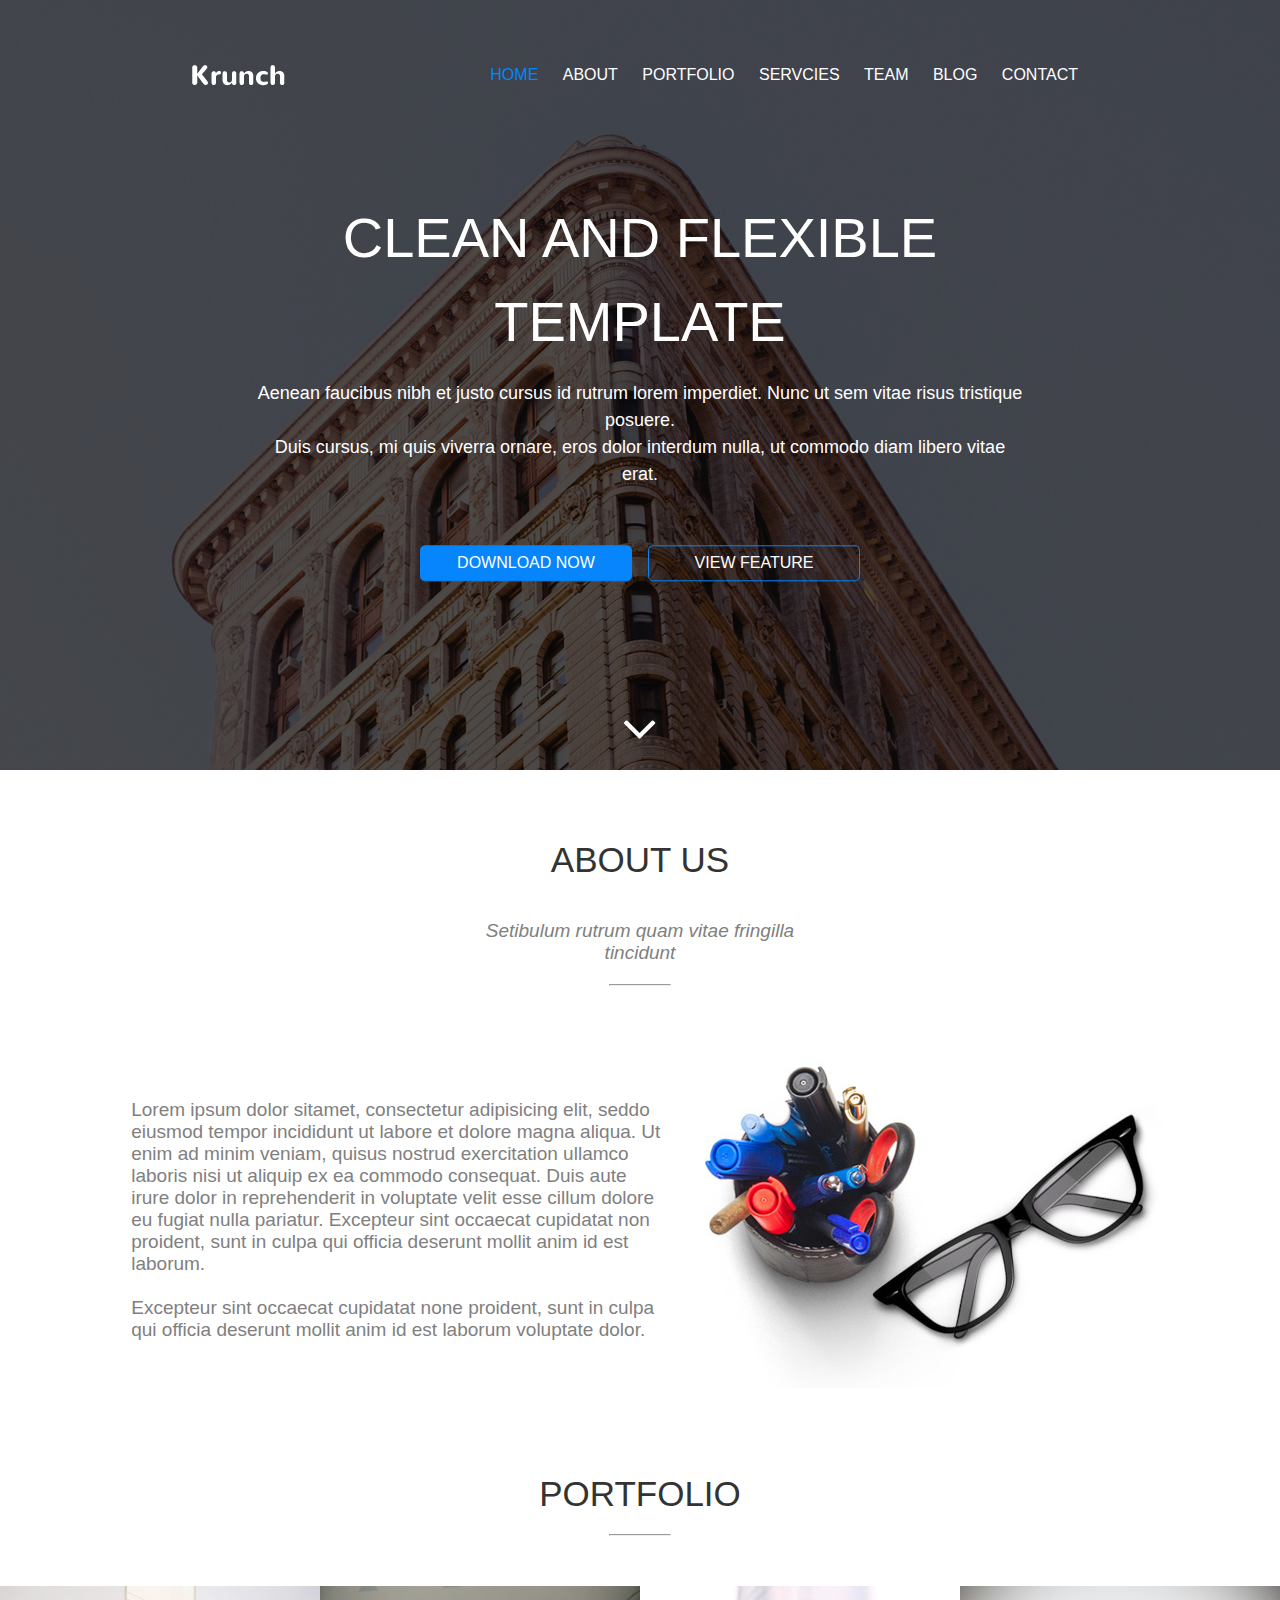
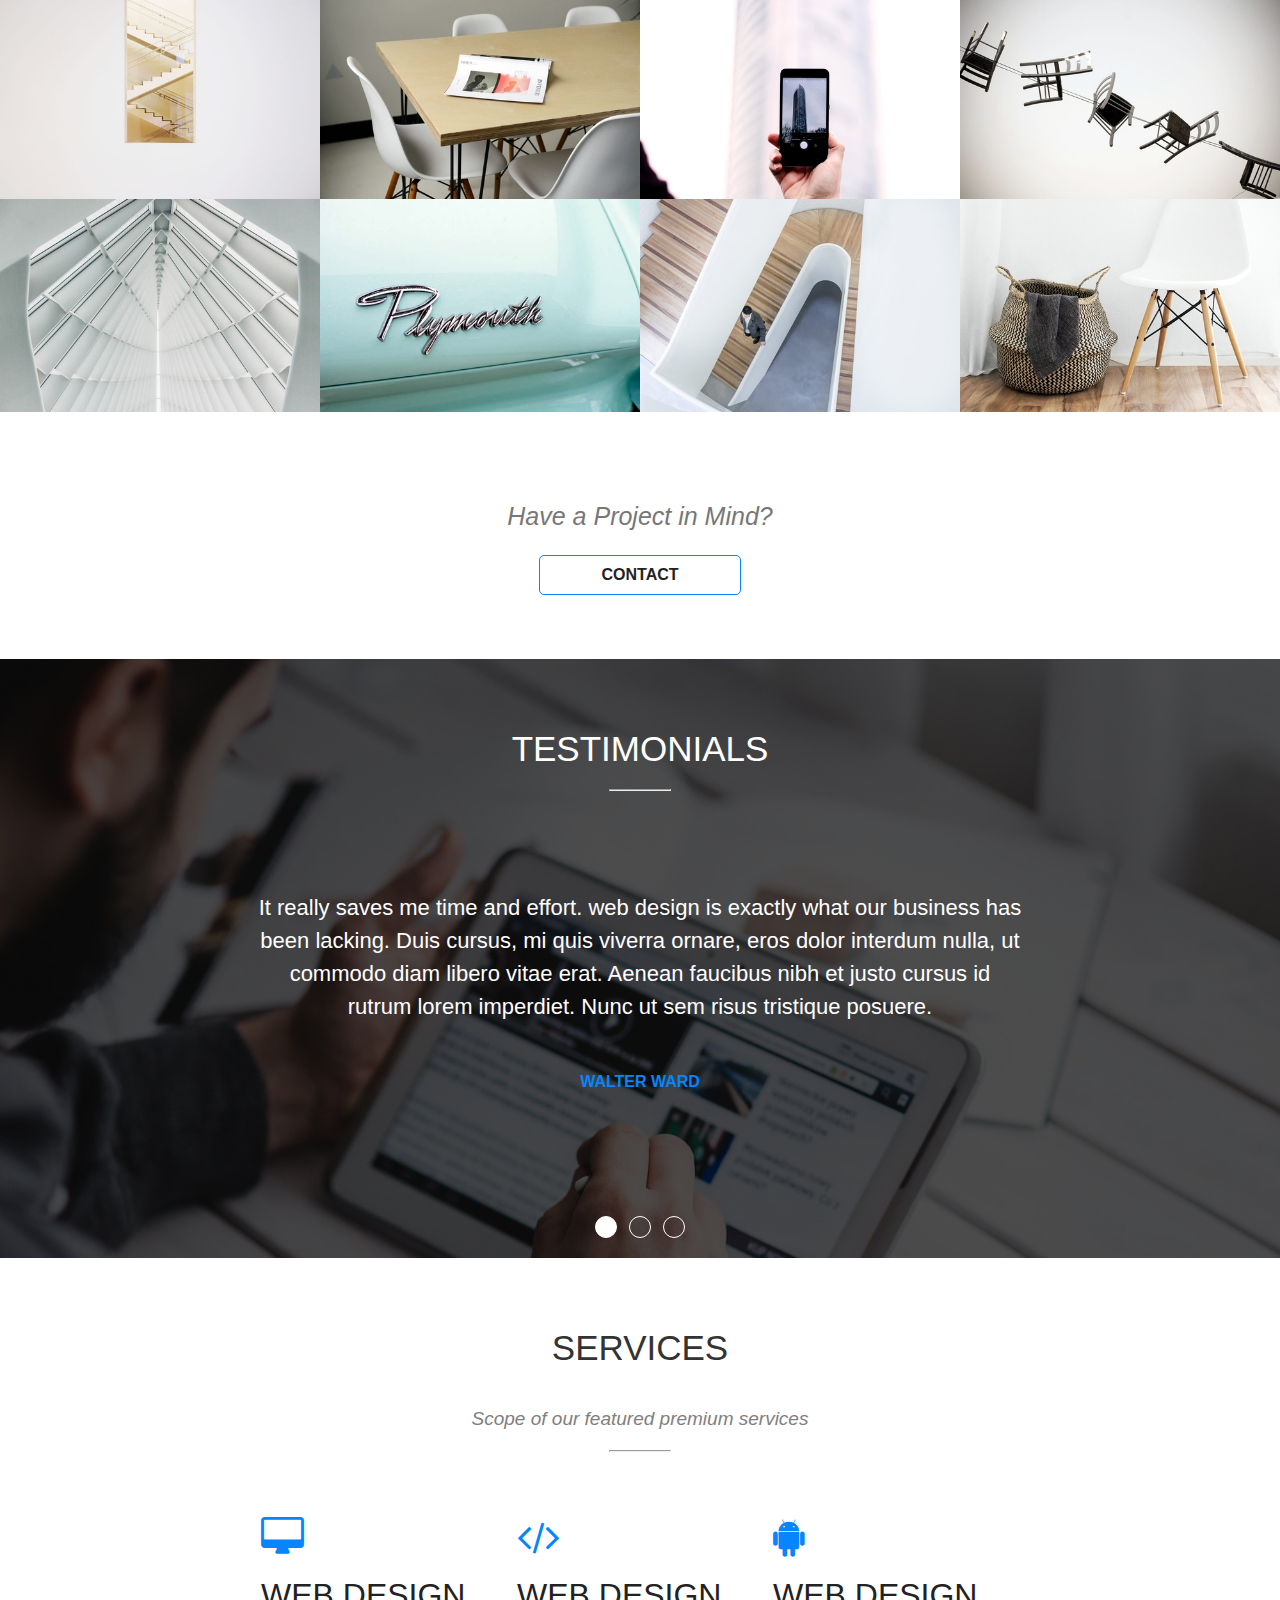
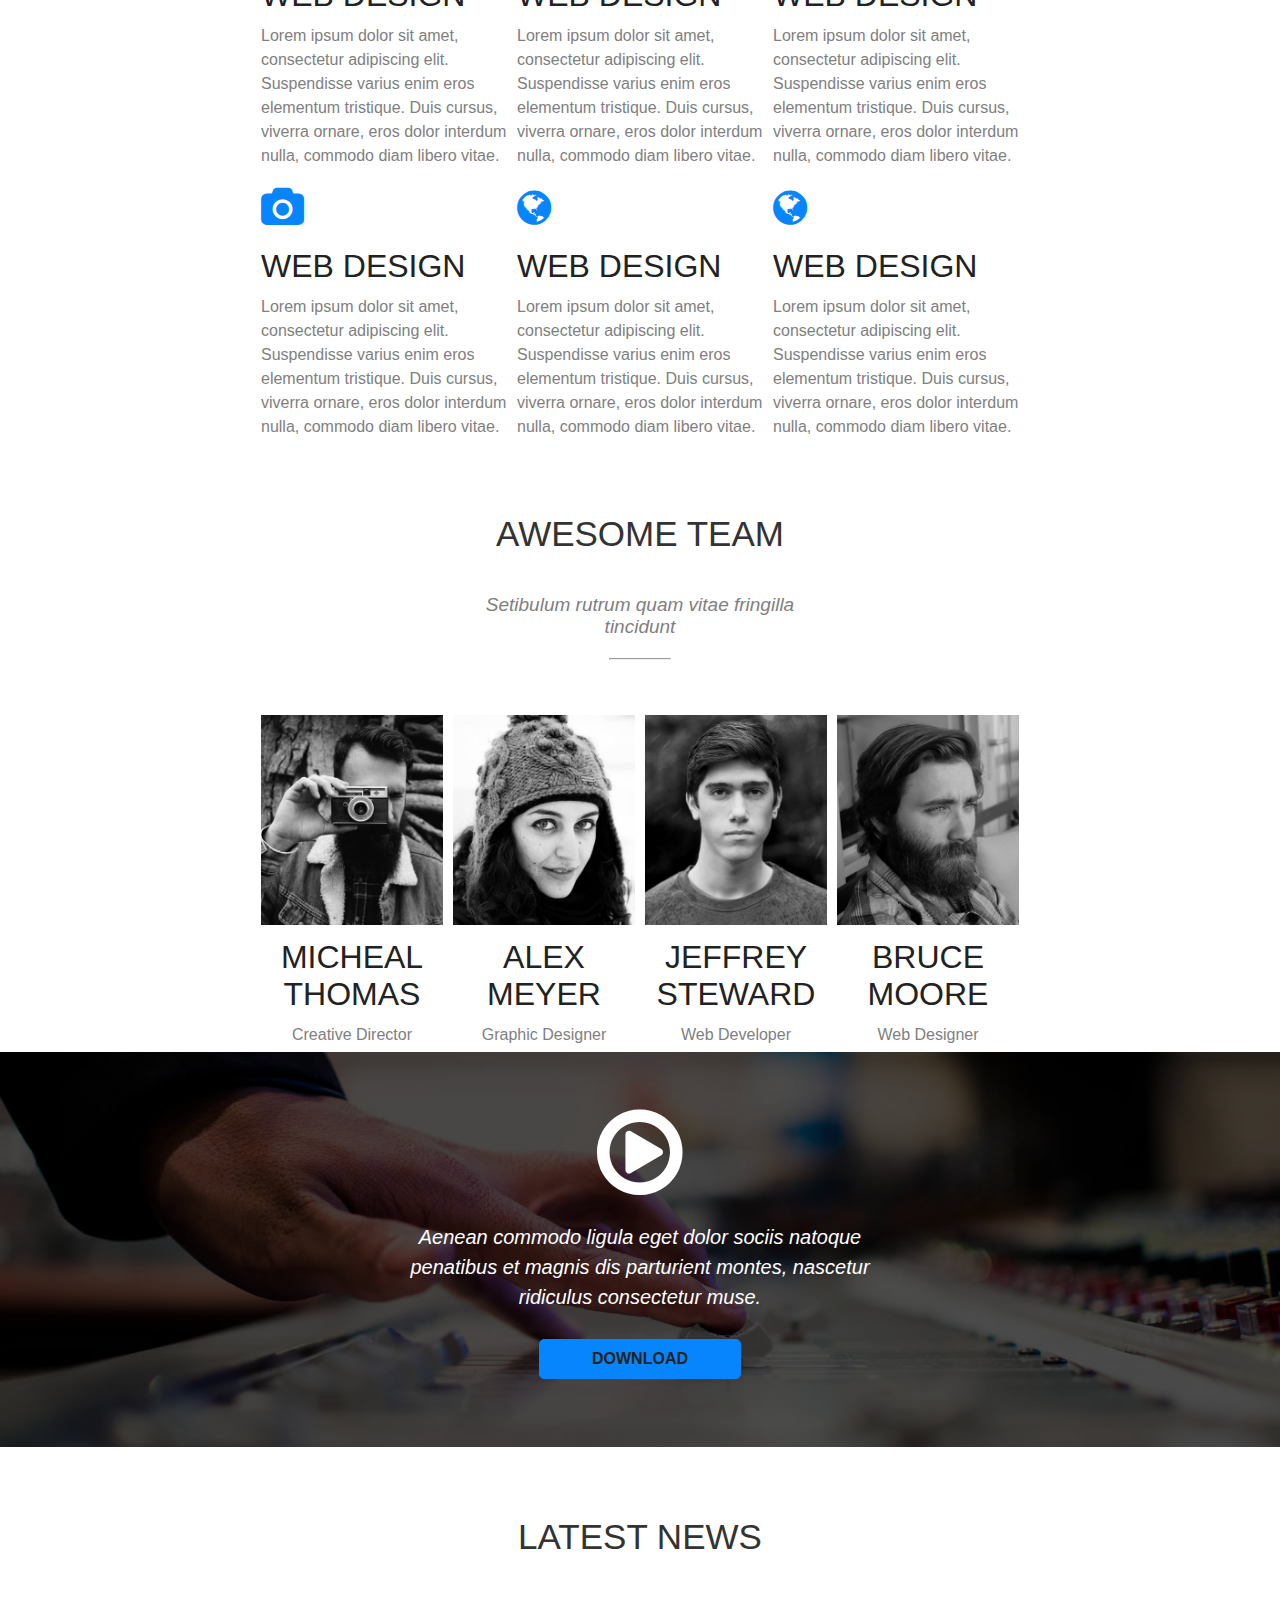
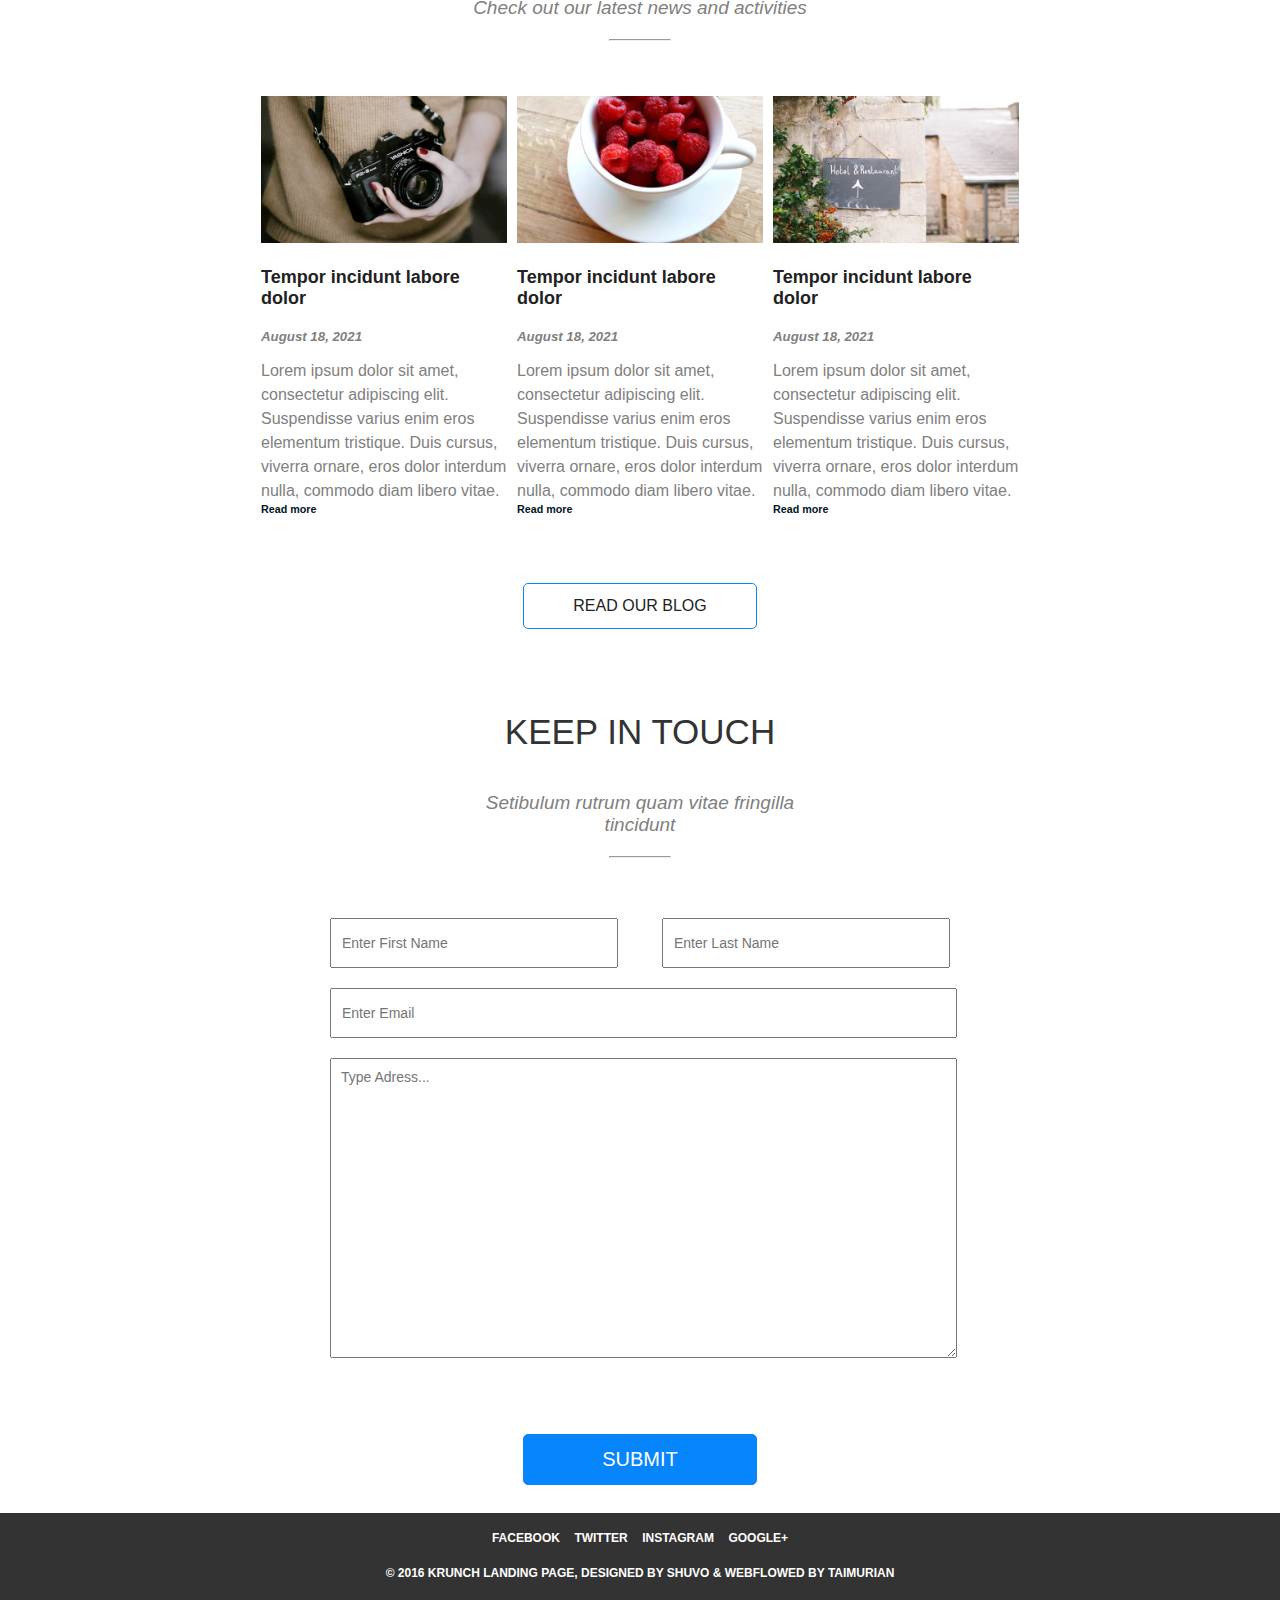
<file: Krunch/index.html>
<!DOCTYPE html>
<html lang="en">

<head>
    <meta charset="UTF-8">
    <meta http-equiv="X-UA-Compatible" content="IE=edge">
    <meta name="viewport" content="width=device-width, initial-scale=1.0">
    <link rel="stylesheet" href="style.css">
    <script src=script.js></script>
    <link rel="stylesheet" href="http://maxcdn.bootstrapcdn.com/font-awesome/4.3.0/css/font-awesome.min.css">
    <link rel="stylesheet" href="http://fortawesome.github.io/Font-Awesome/assets/font-awesome/css/font-awesome.css">
    <title>Krunch</title>
</head>

<body>

    <section class="header">
        <div class="bar">
            <i class="fa fa-bars new" onclick="displayMenu()"></i>
        </div>

        <div class="nav-bar">
            <img src="images/logo.png" alt="">


            <div class="nav-links">
                <nav>
                    <ul id="menuul">
                        <li><a href="#" id="home">HOME</a></li>
                        <li><a href="#">ABOUT</a></li>
                        <li><a href="#">PORTFOLIO</a></li>
                        <li><a href="#">SERVCIES</a></li>
                        <li><a href="#">TEAM</a></li>
                        <li><a href="#">BLOG</a></li>
                        <li><a href="#">CONTACT</a></li>
                    </ul>
                </nav>
            </div>
        </div>

        <div class="block">
            <h1>CLEAN AND FLEXIBLE TEMPLATE</h1>
            <p>Aenean faucibus nibh et justo cursus id rutrum lorem imperdiet. Nunc ut sem vitae risus tristique
                posuere.
                <br>Duis cursus, mi quis viverra ornare, eros dolor interdum nulla, ut commodo diam libero vitae erat.
            </p>
            <div class="box">
                <a href="#" class="btn dn">DOWNLOAD NOW</a>
                <a href="#" class="btn vf">VIEW FEATURE</a>

            </div>

        </div>
        <div class="ar-icon">
            <a href="" class="arrow"><i class="fa fa-angle-down"></i></a>
        </div>

    </section>

    <section class="about">
        <div class="title">
            <h1>ABOUT US</h1>
            <P>Setibulum rutrum quam vitae fringilla tincidunt</P>
            <hr>
        </div>
        <div class="ban">
            <p>Lorem ipsum dolor sitamet, consectetur adipisicing elit, seddo eiusmod tempor incididunt ut labore et
                dolore magna aliqua. Ut enim ad minim veniam, quisus nostrud exercitation ullamco laboris nisi ut
                aliquip ex ea commodo consequat. Duis aute irure dolor in reprehenderit in voluptate velit esse cillum
                dolore eu fugiat nulla pariatur. Excepteur sint occaecat cupidatat non proident, sunt in culpa qui
                officia deserunt mollit anim id est laborum.<br>
                <br>
                Excepteur sint occaecat cupidatat none proident, sunt in culpa qui officia deserunt mollit anim id est
                laborum voluptate dolor.
            </p>

            <img src="images/abouts.jpg" alt="">
        </div>

    </section>

    <section class="portfolio">
        <div class="title">
            <h1>PORTFOLIO</h1>
            <hr>
        </div>

        <div class="gallery">
            <div class="pair">

                <div class="pic">
                    <img src="images/p1.jpeg">
                    <div class="overlay">
                        <h1>GRAPHIC DESIGN</h1>
                    </div>
                </div>

                <div class="pic">
                    <img src="images/p2.jpeg">
                    <div class="overlay">
                        <h1>PRINT DESIGN</h1>
                    </div>
                </div>

            </div>

            <div class="pair">
                <div class="pic">
                    <img src="images/p3.jpeg">
                    <div class="overlay">
                        <h1>MOBILE APPS</h1>
                    </div>
                </div>
                <div class="pic">
                    <img src="images/p4.jpeg">
                    <div class="overlay">
                        <h1>3D DRAWING</h1>
                    </div>
                </div>

            </div>
        </div>
        <div class="gallery">
            <div class="pair">
                <div class="pic">
                    <img src="images/p5.jpeg">
                    <div class="overlay">
                        <h1>INTERIOR DESIGN</h1>
                    </div>

                </div>
                <div class="pic">
                    <img src="images/p6.jpeg">
                    <div class="overlay">
                        <h1>WEB DESIGN</h1>
                    </div>
                </div>

            </div>

            <div class="pair">
                <div class="pic">
                    <img src="images/p7.jpeg">
                    <div class="overlay">
                        <h1>GRAPHIC DESIGN</h1>
                    </div>
                </div>

                <div class="pic">
                    <img src="images/p8.jpeg">
                    <div class="overlay">
                        <h1>HOME DESIGN</h1>
                    </div>
                </div>

            </div>


        </div>
        <div class="title">
            <h1 class="que">Have a Project in Mind?</h1>
            <div class="box">
                <a href="#" class="btn vf">CONTACT</a>
            </div>

        </div>


    </section>

    <section class="testimonial">
        <div class="title" id="test">
            <h1>TESTIMONIALS</h1>
            <hr>
        </div>

        <div class="para n">
            <p>It really saves me time and effort. web design is exactly what our business has been lacking. Duis
                cursus, mi quis viverra ornare, eros dolor interdum nulla, ut commodo diam libero vitae erat. Aenean
                faucibus nibh et justo cursus id rutrum lorem imperdiet. Nunc ut sem risus tristique posuere.</p>
            <span>WALTER WARD</span>
        </div>
        <div class="para">
            <p>It really saves me time and effort. web design is exactly what our business has been lacking. Duis la, ut
                commodo diam libero vitae erat. Aenean faucibus nibh et justo cursus id rutrum lorem imperdiet. Nunc ut
                sem risus tristique posuere.</p>
            <span>MC DOWNLOAD</span>
        </div>
        <div class="para">
            <p>It really saves me time and effort. web design is exactly what our business has been lacking. Duis
                cursus, mi quis viverra ornare, eros dolor interdum nulla, ut commodo diam libero vitae erat. Aenean
                faucibus nibh et justo cursus id rutrum lorem imperdiet. Nunc ut sem risus tristique posuere.</p>
            <span>DAVID SIMPHON</span>
        </div>

        <div class="navi">
            <div class="cir active" onclick="currentSlide(1)">

            </div>
            <div class="cir" onclick="currentSlide(2)">

            </div>
            <div class="cir" onclick="currentSlide(3)">

            </div>
        </div>
    </section>

    <section class="service">
        <div class="title">
            <h1>SERVICES</h1>
            <P>Scope of our featured premium services</P>
            <hr>
        </div>

        <div class="cards">
            <div class="card">
                <i class="fa fa-desktop blue" aria-hidden="true"></i>
                <h1>WEB DESIGN</h1>
                <P>Lorem ipsum dolor sit amet, consectetur adipiscing elit. Suspendisse varius enim eros elementum
                    tristique. Duis cursus, viverra ornare, eros dolor interdum nulla, commodo diam libero vitae.</P>
            </div>
            <div class="card">
                <i class="fa fa-code blue" aria-hidden="true"></i>
                <h1>WEB DESIGN</h1>
                <P>Lorem ipsum dolor sit amet, consectetur adipiscing elit. Suspendisse varius enim eros elementum
                    tristique. Duis cursus, viverra ornare, eros dolor interdum nulla, commodo diam libero vitae.</P>
            </div>
            <div class="card">
                <i class="fa fa-android blue" aria-hidden="true"></i>
                <h1>WEB DESIGN</h1>
                <P>Lorem ipsum dolor sit amet, consectetur adipiscing elit. Suspendisse varius enim eros elementum
                    tristique. Duis cursus, viverra ornare, eros dolor interdum nulla, commodo diam libero vitae.</P>
            </div>
        </div>

        <div class="cards">
            <div class="card">
                <i class="fa fa-camera blue" aria-hidden="true"></i>
                <h1>WEB DESIGN</h1>
                <P>Lorem ipsum dolor sit amet, consectetur adipiscing elit. Suspendisse varius enim eros elementum
                    tristique. Duis cursus, viverra ornare, eros dolor interdum nulla, commodo diam libero vitae.</P>
            </div>
            <div class="card">
                <i class="fa fa-globe blue" aria-hidden="true"></i>
                <h1>WEB DESIGN</h1>
                <P>Lorem ipsum dolor sit amet, consectetur adipiscing elit. Suspendisse varius enim eros elementum
                    tristique. Duis cursus, viverra ornare, eros dolor interdum nulla, commodo diam libero vitae.</P>
            </div>
            <div class="card">
                <i class="fa fa-globe blue" aria-hidden="true"></i>
                <h1>WEB DESIGN</h1>
                <P>Lorem ipsum dolor sit amet, consectetur adipiscing elit. Suspendisse varius enim eros elementum
                    tristique. Duis cursus, viverra ornare, eros dolor interdum nulla, commodo diam libero vitae.</P>
            </div>
        </div>

    </section>

    <section class="team">
        <div class="title">
            <h1>AWESOME TEAM</h1>
            <P>Setibulum rutrum quam vitae fringilla tincidunt</P>
            <hr>
        </div>

        <div class="cards">
            <div class="card profile">
                <div class="cont">
                    <img src="images/micheal.jpg" alt="">
                    <div class="overlay">
                        <div class="somo">
                            <i class="fa fa-facebook-official" aria-hidden="true"></i>
                            <i class="fa fa-twitter" aria-hidden="true"></i>
                            <i class="fa fa-linkedin" aria-hidden="true"></i>
                        </div>
                    </div>
                </div>
                <h1>MICHEAL THOMAS</h1>
                <P>Creative Director</P>
            </div>

            <div class="card profile">
                <div class="cont">
                    <img src="images/alexa.jpg" alt="">
                    <div class="overlay">
                        <div class="somo">
                            <i class="fa fa-facebook-official" aria-hidden="true"></i>
                            <i class="fa fa-twitter" aria-hidden="true"></i>
                            <i class="fa fa-linkedin" aria-hidden="true"></i>
                        </div>
                    </div>
                </div>
                <h1>ALEX MEYER</h1>
                <P>Graphic Designer</P>
            </div>

            <div class="card profile">
                <div class="cont">
                    <img src="images/jef.jpg" alt="">
                    <div class="overlay">
                        <div class="somo">
                            <i class="fa fa-facebook-official" aria-hidden="true"></i>
                            <i class="fa fa-twitter" aria-hidden="true"></i>
                            <i class="fa fa-linkedin" aria-hidden="true"></i>
                        </div>
                    </div>
                </div>

                <h1>JEFFREY STEWARD</h1>
                <P>Web Developer</P>
            </div>

            <div class="card profile">
                <div class="cont">
                    <img src="images/bruce.jpg">
                    <div class="overlay">
                        <div class="somo">
                            <i class="fa fa-facebook-official" aria-hidden="true"></i>
                            <i class="fa fa-twitter" aria-hidden="true"></i>
                            <i class="fa fa-linkedin" aria-hidden="true"></i>
                        </div>
                    </div>
                </div>
                <h1>BRUCE MOORE</h1>
                <P>Web Designer</P>
            </div>

        </div>

    </section>

    <section class="video">
        <div class="wrap">
            <div class="title wh">
                <i class="fa fa-play-circle-o" aria-hidden="true"></i>
                <p>Aenean commodo ligula eget dolor sociis natoque penatibus et magnis
                    dis parturient montes, nascetur ridiculus consectetur muse.</p>

                <div class="box">
                    <a href="#" class="btn dn">DOWNLOAD</a>
                </div>

            </div>

        </div>

    </section>

    <section class="news">
        <div class="title">
            <h1>LATEST NEWS</h1>
            <P>Check out our latest news and activities</P>
            <hr>
        </div>

        <div class="cards">
            <div class="card">
                <img src="images/cam.jpg" alt="">
                <h3>Tempor incidunt labore dolor</h3>
                <h5>August 18, 2021</h5>
                <P>Lorem ipsum dolor sit amet, consectetur adipiscing elit. Suspendisse varius enim eros elementum
                    tristique. Duis cursus, viverra ornare, eros dolor interdum nulla, commodo diam libero vitae.</P>
                <h6>Read more</h6>
            </div>
            <div class="card">
                <img src="images/cup.jpg" alt="">
                <h3>Tempor incidunt labore dolor</h3>
                <h5>August 18, 2021</h5>
                <P>Lorem ipsum dolor sit amet, consectetur adipiscing elit. Suspendisse varius enim eros elementum
                    tristique. Duis cursus, viverra ornare, eros dolor interdum nulla, commodo diam libero vitae.</P>

                <h6>Read more</h6>
            </div>
            <div class="card">
                <img src="images/board.jpg" alt="">
                <h3>Tempor incidunt labore dolor</h3>
                <h5>August 18, 2021</h5>
                <P>Lorem ipsum dolor sit amet, consectetur adipiscing elit. Suspendisse varius enim eros elementum
                    tristique. Duis cursus, viverra ornare, eros dolor interdum nulla, commodo diam libero vitae.</P>
                <h6>Read more</h6>
            </div>



        </div>

        <div class="box">
            <a href="#" class="btn vf">READ OUR BLOG</a>
        </div>
    </section>

    <section class="msg">
        <div class="title">
            <h1>KEEP IN TOUCH</h1>
            <P>Setibulum rutrum quam vitae fringilla tincidunt</P>
            <hr>
        </div>

        <div class="wrapper">
            <form action="">
                <input class="textbox fn" type="text" placeholder="Enter First Name">
                <input class="textbox ln" type="text" placeholder="Enter Last Name">
                <input class="textbox em" type="email" placeholder="Enter Email">
                <textarea class="textbox ad" placeholder="Type Adress..." id="" cols="30" rows="50"></textarea>

            </form>

        </div>
        <div class="box">
            <a href="#" class="btn dn">SUBMIT</a>
        </div>


    </section>

    <section class="footer">

        <div class="links">
            <a href="#">FACEBOOK</a>
            <a href="#">TWITTER</a>
            <a href="#">INSTAGRAM</a>
            <a href="#">GOOGLE+</a>
        </div>
        <P>© 2016 KRUNCH LANDING PAGE, DESIGNED BY SHUVO & WEBFLOWED BY TAIMURIAN</P>
    </section>

</body>

</html>
</file>
<file: Krunch/style.css>
* {
    margin: 0;
    padding: 0;
    font-family: 'PT sans',  sans-serif;
}

.header {
    width: 100%;
    min-height: 770px;
    background: linear-gradient(rgba(0, 0, 0, 0.7), rgba(0, 0, 0, 0.7)), url("images/header-bg.jpg");
    background-position: center;
    background-size: cover;
    position: relative;
    
}

.nav-bar {
    width: 70%;
    height: 150px;
    
    margin: auto;
    display: flex;
    justify-content: space-between;
    align-items: center;
    /* justify-content: center; */
}

.nav-links ul li{
    display: inline-block;
    list-style: none;
    padding: 10px;
}

.nav-links ul li a{
    text-decoration: none;
    color: #fff;
    font-size: 1rem;
    font-weight: 500;

}

#home {
    color: #0685fc;
}

.nav-links ul li a:hover {
    color: #0685fc;
}

.block {
    min-width: 60vw;
    min-height: 400px;
    margin:auto;
    text-align: center;
    position: absolute;
    top: 50%;
    left: 50%;
    transform: translate(-50%,-50%);
    display: flex;
    flex-direction: column;
}

.block h1 {
    font-size: 56px;
    padding: 2%;
    font-weight: 500;
    color: #fff;
    line-height: 1.5;

}

.block p {
    font-size: 18px;
    color: #fff;
    line-height: 1.5;
    
}

.box {
    width: 100%;
    margin-top: 50px;
    display: flex;
    justify-content: center;
    align-items: center;
}

.btn {
    width: 180px;
    padding: 1% 2%;
    border: 1px solid #0685fc;
    margin: 1%;
    border-radius: 5px;
}

.dn {
    background: #0685fc;
    
}

.header .dn:hover {
    background: #222;
    border-color: #222;
}


.header .vf:hover {
    background: #0685fc;
}

.header .block a{
    color: #fff;
    text-decoration: none;
}

.ar-icon {
    width: 36px;
    height: 56;
    margin: auto;
    margin-top: 550px;
    position: relative;
    top: 85%;
    
}

.arrow {
    width: 100%;
    height:56px;
    
}
.arrow .fa {
    font-size: 56px;
    color: #fff;
}

.bar .new {

    display: none;
}


.aboutus {
    width: 100%;
    padding-top: 100px;
    position:relative;
}

.title {
    padding: 50px 0;
    width: 400px;
    margin: auto;
    display: flex;
    justify-content: center;
    flex-direction: column;
    justify-items: center;
    text-align: center;
}

.title h1 {
    font-weight: 500;
    padding: 20px;
    font-size: 35px;
    color: #333;
    margin: auto;
}

.title p {
    width: 90%;
    margin:auto;
    font-size: 19px;
    padding: 20px;
    font-style: italic;
    color: grey;
    font-weight: 400;
}

.title hr {
    width: 60px;
    margin: auto;
    color: #0685fc;
}

.ban {
    display: flex;
    width: 60%;
    margin: auto;
    justify-content: center;
    align-items: center;
}

.ban p {
    min-width: 70%;
    font-size: 19px;
    padding: 20px;
    
    color: grey;
    font-weight: 300;
}

.gallery {
    display: flex;
    width: 100%;
}

.gallery .pair {
    display: flex;
    margin:0;
    padding: 0;
}

.pair .pic img {
    width:100%;
}



.title .que {
    font-style: italic;
    font-weight: 300;
    font-size: 25px;
    color: #777;
    margin-top: 20px;
}

.title .box {
    margin-top: 0px;
    margin-bottom: 10px;
}

.title .box a{
    
    text-decoration: none;
    color: #222;
    padding: 10px;
    font-weight: 600;
}

.title .box a:hover {
    background: #0685fc;
    color: #fff;
    font-weight: 600;
}



.pic {
    padding: 0;
    margin: 0;
    position: relative;
    
}

.pic img {
    display: block;
}

.overlay {
    /* background: transparent; */
    height: 100%;
    width: 100%;
    position: absolute;
    top: 0;
    left: 0;
    transition: 0.5s;

}

.overlay:hover {
    background: hsl(209, 98%, 51%, 0.7);
    
    
}

.overlay h1 {
    color: #fff;
    width: 100%; 
    position: absolute;
    bottom: 0;
    left: 50%;
    transform: translate(-50%);
    opacity: 0;
    text-align: center;
    transition: 0.5s;
}



.overlay:hover h1{
    bottom: 50%;
    opacity: 1;
    text-shadow: 1px black;
}


.testimonial {
    position: relative;
    width: 100%;
    background: linear-gradient(rgba(0, 0, 0, 0.7), rgba(0, 0, 0, 0.7)), url("images/testimonial.jpg");;
    background-position: center;
    background-size: cover;
}

#test h1{
    color: #fff;
}

.para {
    width: 60%;
    text-align: center;
    display: none;
    margin: auto;
    transition: transform 1s;
}

.n {
    display: block;
}

.para p {
    margin: 50px 0;
    font-size: 22px;
    color: #fff;
    line-height: 1.5;
}

.para span {
    display: block;
    color: #0685fc;
    font-weight: 700;
    padding-bottom: 125px;
}

.navi {
    width: 90px;
    /* height: 10px;; */
    /* background: red; */
    margin: auto;
    display: flex;
    justify-content: space-between;
    padding-bottom: 20px;
}

.cir {
    width: 20px;
    height: 20px;
    /* background: #fff; */
    border-radius: 50%;
    border: 1px solid #fff;
}

.active, .cir:hover {
    background: #fff;
}

.cards {
    display: flex;
    width: 60%;
    margin: auto;

}

.card {
    width: 33%;
    margin: 5px;
    /* padding: 5px; */
}

.card .fa {
    font-size: 40px;
    padding: 5px 0;
    margin: 5px 0;
}

.blue {
    color: #0685fc;
}

.card h1 {
    color: #222;
    margin: 10px 0;
    font-weight: 500;
}

.card p {
    color: grey;
    line-height: 1.5;
}

.profile {
    position: relative;
}

.card img {
    width: 100%;
    /* margin: 10px; */
}

.team .card h1, .team .card p{
    text-align: center;
}

.cont {
    width: 100%;
    position: relative;
}

.somo {
    width: 100%;
    height: 100%;
    position: absolute;
    bottom:0%;
    /* left: 50%; */
    
    display: flex;
    justify-content: center;
    align-items: center;
}

.somo .fa {
    color: #fff;
    font-size: 35px;
    padding: 5px;
    background: black;
    margin: 5px;
    position: relative;
}

.overlay .somo {
    color: #fff;
    width: 100%; 
    position: absolute;
    bottom: 0;
    left: 50%;
    transform: translate(-50%);
    opacity: 0;
    text-align: center;
    transition: 0.5s;
}

.overlay:hover .somo {
    bottom: 50%;
    opacity: 1;
    text-shadow: 1px black;
}

.video {
    background: linear-gradient(rgba(0, 0, 0, 0.7), rgba(0, 0, 0, 0.7)), url("images/downloadbanner.jpg");;
    width: 100%;
    position: relative;
    background-position: center;
    background-size: cover;

}

.wrap {
    width: 100%;
    margin: auto;

}

.wh {
    
    width: 60%;
    color: #fff;
}

.wrap .fa {
    font-size: 100px;
    font-weight: 300;
}

.wrap p {
    width: 60%;
    color: #fff;
    font-size: 20px;
    line-height: 1.5;
}

.card h3 {
    color: #222;
    font-size: 18px;
    margin: 20px 0;
}

.card h5 {
    color: grey;
    margin: 15px 0;
    font-style: italic;
}

.card h6 {
    color: #021425;
}

.box a {
    color: #222;
    text-align: center;
    text-decoration: none;
}

.box a:hover {
    background: #0685fc;
    color: #fff;
}

.wrapper {
    width: 50%;
    margin: auto;
}

.textbox {
    width: 45%;
    height: 50px;
    margin: 10px;
    padding: 0 10px;
    font-size: 14px;
    box-sizing: border-box;
    outline:none;
}

.fn {
    float: left;
     
    
}

.ln {
    float: right;
}


.em {
    width: 98%;
}

.ad {

    width: 98%;
    height: 300px;
    padding: 10px;
     
}

.wrapper input[type="text"]:focus{
    outline: 1px solid #222;
    border: 1px;
}

.wrapper input[type="email"]:focus{
    outline: 1px solid #222;
    border: 1px;
}

.wrapper textarea:focus {
    outline: 1px solid #222;
    border: 1px;
}

.wrapper input[type="text"]:hover {
    border: 1px solid #0685fc;
    outline: none;
   

}

.wrapper input[type="email"]:hover {
    border: 1px solid #0685fc;
    outline: none;

}

.wrapper textarea:hover {
    border: 1px solid #0685fc;
    outline: none;

}

.msg .box a{
    color: #fff;
    font-size: 20px;
    font-weight: 500;
}

.msg .box a:hover {
    background: #222;
}


.footer {
    width: 100%;
    background: #333;
    /* height: 100px; */
}

.links {
    width: 30%;
    margin: auto;
    text-align: center;
    padding-top: 15px;
    margin-top: 15px;
}

.links a {
    text-decoration: none;
    color: #fff;
    padding: 5px;
    /* margin: 0px; */
    font-size: 12px ;
    font-weight: 600;
}

.footer p {
    width:60%;
    font-size: 12px;
    margin: auto;
    text-align: center;
    color: #fff;
    font-weight: 800;
    padding: 20px;
}

.links a:hover {
    color: #0685fc;
}


/* MEDIA QUERIES */
@media (max-width:900px)
{
    
    .nav-bar {
        flex-direction: column;
        
        /* z-index: -1; */
        
    }

    img {
        
        padding: 55px;
        /* z-index:3; */
    }

    .nav-links {
        width: 100%;
        z-index: 2;
       
    }

    .nav-links ul {
        display: none;
        width: 100%;
        background: #333;
        text-align: left;
        /* display: none; */
        position: absolute;
        top: 85px;
        right: 0px;
        
        transition: 0.5s;
    }

    .nav-links ul li {
        display: block;
        padding: 35px;
        
    }

 
    
    .bar .fa {
        display: block;
        width: 35px;
        height: 40px;
        padding: 0 5px;
        position: absolute;
        top: 5%;
        right: 15%;
        font-size: 40px;
        background: #333;
        margin-bottom: 2px;
        transition-duration: 0.5s; 
    }

    .btn {
        width: 160px;
        padding: 10px 15px;
      
    }

    .block {
        width: 99%;
    }

    .block h1 {
        font-size: 30px;
       
        
    }

    .block p {
        font-size: 16px;
    }

    .title {
        width: 80%;
    }

    .ban {
        width: 90%;
        flex-direction: column;
    }

    .ban img {
        width: 100%;
    }

    .gallery {
        flex-direction: column;
      
    }

    .gallery .pair img {
        padding: 0;
    }

    .para {
        width: 95%;
    }

    .cards {
        width: 90%;
        flex-direction: column;
    }

    .card {
        width: 100%;
    }

    .card img {
        padding: 0;
        width: 100%;
        height: 400px;

    }

    .wrapper {
        width: 95%;
        margin: auto;
    }

   

    .textbox {
        width: 43%;
    }

    .em {
        width: 95%;
    }

    .ad {
        width: 95%;
        padding: 5px;
    }
}
</file>
